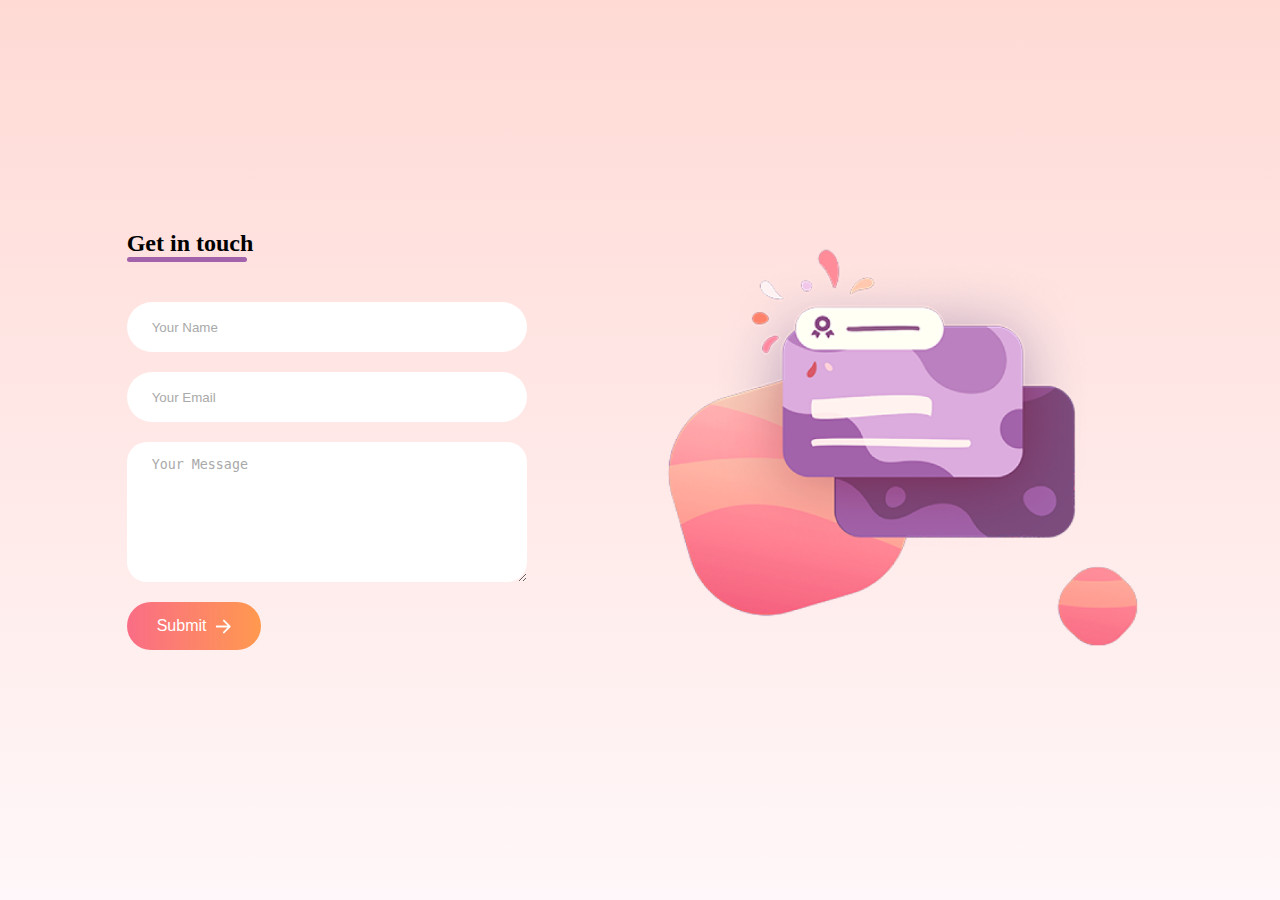
<file: index.html>
<!DOCTYPE html>
<html lang="en">
<head>
    <meta charset="UTF-8">
    <meta name="viewport" content="width=device-width, initial-scale=1.0">
    <title>Contact</title>
    <link rel="stylesheet" href="style.css">
    <link rel="shortcut icon" href="./kcnd4012a3qnsi7scaf4p09v1g-6608dfa2f652b332e2533f12db3087d8.png" type="image/x-icon">
</head>
<body>
    <div class="contact-container">
        <form method="post" id="form"class="contact-left">
            <div class="contact-left-title">
                <h2>Get in touch</h2>
                <hr>
            </div>
            <input type="hidden" name="access_key" value="95b2cac6-9e86-4f6d-a5af-a8a22b2a5d2c">
                <input type="text" name="name" placeholder="Your Name" class="contact-inputs" required>
                <input type="email" name="email" placeholder="Your Email" class="contact-inputs" required>
                <textarea name="message" id="" placeholder="Your Message" class="contact-inputs" required></textarea>
                <button type="submit"> Submit <img src="assets/arrow_icon.png" alt=""></button>
                <div id="result"></div>
        </form>
        <div class="contact-right">
            <img src="/assets/right_img.png" alt="">
        </div>


    </div>


<script src="script.js"></script>
</body>
</html>
</file>
<file: style.css>
*{
    padding: 0;
    margin: 0;
    box-sizing: border-box;
}

body{
    font-family: 'Outfit';
    background: linear-gradient(#ffdad5,#fff7f9);
}

.contact-container{
    height: 100vh;
    display: flex;
    align-items: center;
    justify-content: space-evenly;
}
.contact-left{
    display: flex;
    flex-direction: column;
    align-items: start;
    gap:20px;
}
.contact-left-title hr{
    border: none;
    width: 120px;
    height: 5px;
    background-color: #a363aa;
    border-radius: 10px;
    margin-bottom: 20px;
}
.contact-inputs{
    width: 400px;
    height: 50px;
    border: none;
    outline: none;
    padding-left: 25px;
    font-weight: 500;
    color: #666;
    border-radius: 50px;
}
.contact-left textarea{
    height: 140px;
    padding-top: 15px;
    border-radius: 20px;
}
.contact-inputs:focus{
   border:2px solid #ff994f;
}
.contact-inputs::placeholder{
    color: #a9a9a9
}
.contact-left button{
    display: flex;
    align-items: center;
    padding: 15px 30px;
    font-size: 16px;
    color:#fff;
    gap:10px;
    border:none;
    border-radius: 50px;
    background: linear-gradient(270deg,#ff994f,#fa6d86);
    cursor: pointer;
}
.contact-left button img{
    height: 15px;
}

.contact-right img{
    width: 500px;
}


@media(max-width:800px){
    .contact-inputs{
        width: 80vw;
    }
    .contact-right{
        display: none;
    }
}
</file>
